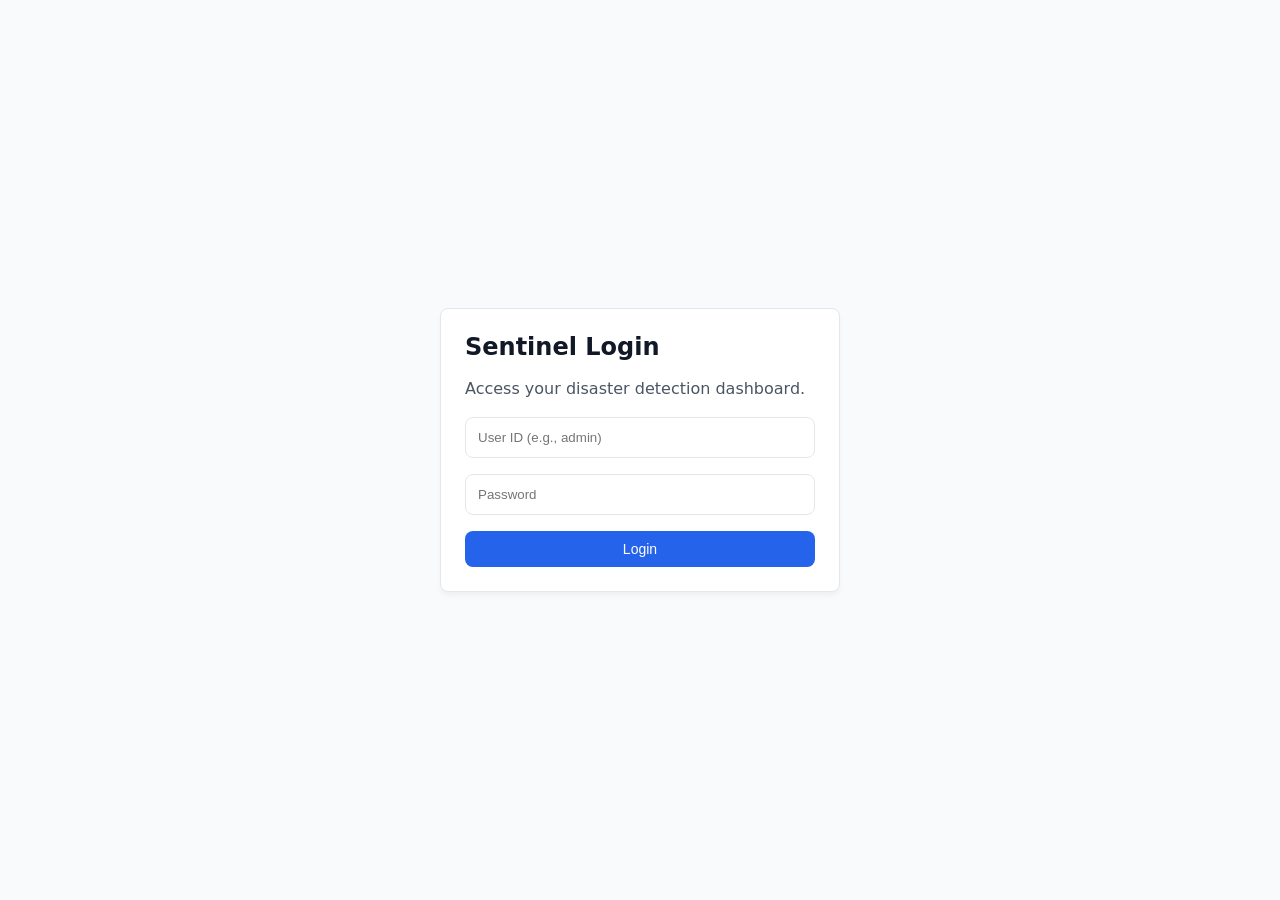
<file: index.html>
<!DOCTYPE html>
<html lang="en">
<head>
    <meta charset="UTF-8">
    <meta name="viewport" content="width=device-width, initial-scale=1.0">
    <title>Sentinel - Disaster Detection Dashboard</title>
    <link rel="stylesheet" href="style.css">
</head>
<body>

    <div id="login-view" class="view-container">
        <div class="card" style="max-width: 400px; margin: 0 auto;">
            <h2>Sentinel Login</h2>
            <p>Access your disaster detection dashboard.</p>
            <input type="text" id="username" placeholder="User ID (e.g., admin)" required>
            <input type="password" id="password" placeholder="Password" required>
            <button onclick="handleLogin()" style="width: 100%">Login</button>
        </div>
    </div>

    <div id="dashboard-view" class="view-container hidden">
        <div class="top-nav">
            <div class="nav-actions">
                <button onclick="openModal('profile-modal')">👤 User Profile</button>
                <h2 id="welcome-msg" style="margin:0; margin-left: 16px;">Dashboard</h2>
            </div>
            <div class="nav-actions">
                <div class="theme-switch" onclick="toggleTheme()">🌓 Toggle Theme</div>
                <button class="secondary" onclick="openModal('settings-modal')">⚙️ Settings</button>
            </div>
        </div>

        <h3>Active Sensors</h3>
        <div class="sensor-grid">
            <div class="card sensor-card" onclick="showHistory('Fire')">
                <div class="sensor-icon">🔥</div>
                <h3>Fire / Heat</h3>
                <p>Current: 72°F</p>
                <span class="status-badge status-safe">Safe</span>
            </div>
            <div class="card sensor-card" onclick="showHistory('Gas')">
                <div class="sensor-icon">💨</div>
                <h3>Gas / CO2</h3>
                <p>Current: 15 PPM</p>
                <span class="status-badge status-safe">Safe</span>
            </div>
            </div>
        </div>
    </div>

    <div id="upgrade-view" class="view-container hidden">
        <div class="top-nav">
            <h2>Select a Subscription</h2>
            <button class="secondary" onclick="switchView('dashboard-view')">Back to Dashboard</button>
        </div>
        <div class="sub-grid">
            <div class="card sub-card">
                <h3>Silver</h3>
                <div class="sub-price">$5 / mo<br><small style="color:var(--text-secondary); font-size:14px;">$55 / year</small></div>
                <ul class="sub-features">
                    <li>✔️Basic Sensor Monitoring</li>
                    <li>✔️1 Beneficiary Allowed</li>
                    <li>✔️ Real-time Browser Alerts</li>
                    <li>✔️ Up to 5 connected sensors</li>
                    <li>✔️ 24-hour log history</li>
                    <li>✔️ Standard Email Support</li>
                </ul>
                <button onclick="goToPayment('Silver')">Select Silver</button>
            </div>
            <div class="card sub-card" style="border-color: var(--primary-brand); box-shadow: 0 0 0 2px var(--primary-brand);">
                <h3>Gold</h3>
                <div class="sub-price">$10 / mo<br><small style="color:var(--text-secondary); font-size:14px;">$110 / year</small></div>
                <ul class="sub-features">
                    <li>✔️Advanced Monitoring</li>
                    <li>✔️Up to 4 Beneficiaries</li>
                    <li>✔️ All Silver Features</li>
                    <li>✔️ Email & SMS Alerts</li>
                    <li>✔️ Up to 15 connected sensors</li>
                    <li>✔️ 7-day log history</li>
                    <li>✔️ Priority Support</li>
                </ul>
                <button onclick="goToPayment('Gold')">Select Gold</button>
            </div>
            <div class="card sub-card">
                <h3>Platinum</h3>
                <div class="sub-price">$25 / mo<br><small style="color:var(--text-secondary); font-size:14px;">$280 / year</small></div>
                <ul class="sub-features">
                    <li>✔️Real-time Data Export</li>
                    <li>✔️WhatsApp CallMeBot Integration</li>
                    <li>✔️Unlimited Beneficiaries</li>
                    <li>✔️ All Gold Features</li>
                    <li>✔️ WhatsApp Integration</li>
                    <li>✔️ Unlimited connected sensors</li>
                    <li>✔️ 30-day log history</li>
                    <li>✔️ Automated Mitigation Control</li>
                    <li>✔️ 24/7 Phone Support</li>
                </ul>
                <button onclick="goToPayment('Platinum')">Select Platinum</button>
            </div>
        </div>
    </div>

    <div id="payment-view" class="view-container hidden">
        <div class="card" style="max-width: 500px; margin: 0 auto;">
            <h2>Checkout: <span id="checkout-tier"></span></h2>
            <p>Select your payment mode and complete the transaction.</p>
            
            <label>Billing Cycle:</label>
            <select id="billing-cycle">
                <option value="monthly">Monthly</option>
                <option value="yearly">Yearly (Save ~10%)</option>
            </select>

            <label>Net Banking Provider:</label>
            <select id="bank-provider">
                <option>HDFC Bank</option>
                <option>State Bank of India</option>
                <option>ICICI Bank</option>
                <option>Axis Bank</option>
                <option>American Express</option>
                <option>Kotaka Mahindra</option>
            </select>

            <div style="display: flex; gap: 12px; margin-top: 24px;">
                <button style="flex: 1;" onclick="processPayment()">Complete Payment</button>
                <button class="secondary" style="flex: 1;" onclick="switchView('upgrade-view')">Cancel</button>
            </div>
        </div>
    </div>


    <div id="profile-modal" class="modal-overlay hidden">
        <div class="card modal-content">
            <h2>User Profile</h2>
            <p><strong>Username:</strong> <span id="profile-username">Guest</span></p>
            <p><strong>Current Plan:</strong> <span id="profile-plan" style="color: var(--primary-brand); font-weight: bold;">Basic</span></p>
            
            <div id="upgrade-prompt" class="card" style="margin-top: 24px; background-color: var(--bg-color);">
                <h3>Want more features?</h3>
                <p>Upgrade to add beneficiaries and SMS/WhatsApp alerts.</p>
                <div style="display: flex; gap: 12px;">
                    <button onclick="startUpgrade()">Yes, Upgrade</button>
                    <button class="secondary" onclick="closeModal('profile-modal')">No, maybe later</button>
                </div>
            </div>

            <div style="margin-top: 24px; text-align: right;">
                <button class="secondary" onclick="closeModal('profile-modal'); switchView('dashboard-view')">Back to Dashboard</button>
            </div>
        </div>
    </div>

    <div id="settings-modal" class="modal-overlay hidden">
        <div class="card modal-content">
            <h2>Hardware Integrations</h2>
            <p>Connect your physical IoT devices to the Sentinel Dashboard.</p>
            
            <label>Arduino UNO Port/IP:</label>
            <input type="text" placeholder="e.g., COM3 or 192.168.1.50">
            
            <label>WhatsApp Alert Number:</label>
            <input type="text" placeholder="+1234567890">

            <label>WhatsApp (CallMeBotvAPI)</label>
            <input type="text" placeholder="API Key">

            <div style="display: flex; gap: 12px; margin-top: 16px;">
                <button onclick="closeModal('settings-modal')">Save Connections</button>
                <button class="secondary" onclick="closeModal('settings-modal')">Cancel</button>
            </div>
        </div>
    </div>

    <div id="history-modal" class="modal-overlay hidden">
        <div class="card modal-content">
            <h2><span id="history-title"></span> Sensor History</h2>
            <p>Detailed recordings from your Arduino endpoints.</p>
            
            <ul id="history-list" style="list-style: none;">
                </ul>

            <div style="margin-top: 24px; text-align: right;">
                <button onclick="closeModal('history-modal')">Close</button>
            </div>
        </div>
    </div>
    <!--JavaScript will go here from -->
    <script src="script.js"></script>
</body>
</html>
</file>
<file: style.css>
/* Design System: Isora Light/Dark Mode Variables */
        :root {
            --bg-color: #F9FAFB;
            --text-primary: #111827;
            --text-secondary: #4B5563;
            --surface-color: #FFFFFF;
            --border-color: #E5E7EB;
            --primary-brand: #2563EB;
            --primary-hover: #1D4ED8;
            --danger-color: #EF4444;
            --warning-color: #F59E0B;
            --success-color: #10B981;
            --radius: 8px;
            --font-family: 'Inter', system-ui, sans-serif;
        }

        body.dark-mode {
            --bg-color: #111827;
            --text-primary: #F9FAFB;
            --text-secondary: #9CA3AF;
            --surface-color: #1F2937;
            --border-color: #374151;
            --primary-brand: #3B82F6;
            --primary-hover: #60A5FA;
            --danger-color: #F87171;
            --warning-color: #FBBF24;
            --success-color: #34D399;
        }

        /* Base Styles */
        * { box-sizing: border-box; margin: 0; padding: 0; }
        body {
            font-family: var(--font-family);
            background-color: var(--bg-color);
            color: var(--text-primary);
            transition: background-color 0.3s, color 0.3s;
            display: flex;
            justify-content: center;
            align-items: center;
            min-height: 100vh;
        }

        /* Utilities */
        .hidden { display: none !important; }
        .view-container { width: 100%; max-width: 1200px; padding: 24px; }
        h1, h2, h3 { color: var(--text-primary); margin-bottom: 16px; }
        p { color: var(--text-secondary); margin-bottom: 16px; line-height: 1.5; }

        /* Buttons & Inputs */
        button {
            background-color: var(--primary-brand);
            color: #FFFFFF;
            border: none;
            padding: 10px 16px;
            border-radius: var(--radius);
            cursor: pointer;
            font-size: 14px;
            font-weight: 500;
            transition: background-color 0.2s;
        }
        button:hover { background-color: var(--primary-hover); }
        button.secondary { background-color: transparent; border: 1px solid var(--border-color); color: var(--text-primary); }
        button.secondary:hover { background-color: var(--border-color); }
        
        input, select {
            width: 100%; padding: 12px; margin-bottom: 16px;
            border: 1px solid var(--border-color); border-radius: var(--radius);
            background-color: var(--surface-color); color: var(--text-primary);
        }

        /* Cards & Surfaces */
        .card {
            background-color: var(--surface-color);
            padding: 24px;
            border-radius: var(--radius);
            border: 1px solid var(--border-color);
            box-shadow: 0 4px 6px -1px rgba(0,0,0,0.05);
        }

        /* Top Navigation */
        .top-nav {
            display: flex;
            justify-content: space-between;
            align-items: center;
            margin-bottom: 32px;
            padding-bottom: 16px;
            border-bottom: 1px solid var(--border-color);
        }

        .nav-actions { display: flex; gap: 12px; align-items: center; }

        /* Dashboard Sensors Grid */
        .sensor-grid { display: grid; grid-template-columns: repeat(auto-fit, minmax(250px, 1fr)); gap: 24px; }
        .sensor-card { cursor: pointer; text-align: center; transition: transform 0.2s; }
        .sensor-card:hover { transform: translateY(-4px); }
        .sensor-icon { font-size: 48px; margin-bottom: 16px; }
        .status-badge { display: inline-block; padding: 4px 12px; border-radius: 999px; font-size: 12px; font-weight: bold; margin-top: 8px; }
        .status-safe { background-color: var(--success-color); color: #fff; }

        /* Modals */
        .modal-overlay {
            position: fixed; top: 0; left: 0; right: 0; bottom: 0;
            background: rgba(0,0,0,0.5);
            display: flex; justify-content: center; align-items: center;
            z-index: 1000;
        }
        .modal-content { width: 100%; max-width: 500px; max-height: 80vh; overflow-y: auto; }

        /* Subscription Columns */
        .sub-grid { display: grid; grid-template-columns: repeat(3, 1fr); gap: 24px; margin-top: 24px; }
        .sub-card { text-align: center; display: flex; flex-direction: column; }
        .sub-price { font-size: 24px; font-weight: bold; color: var(--primary-brand); margin: 16px 0; }
        .sub-features { list-style: none; text-align: left; margin-bottom: 24px; flex-grow: 1; }
        .sub-features li { padding: 8px 0; border-bottom: 1px solid var(--border-color); font-size: 14px; }

        /* Theme Toggle Switch */
        .theme-switch { cursor: pointer; display: flex; align-items: center; gap: 8px; font-size: 14px; font-weight: bold;}
</file>
<file: Lan Lords.css>
/* Design System: Isora Light/Dark Mode Variables */
        :root {
            --bg-color: #F9FAFB;
            --text-primary: #111827;
            --text-secondary: #4B5563;
            --surface-color: #FFFFFF;
            --border-color: #E5E7EB;
            --primary-brand: #2563EB;
            --primary-hover: #1D4ED8;
            --danger-color: #EF4444;
            --warning-color: #F59E0B;
            --success-color: #10B981;
            --radius: 8px;
            --font-family: 'Inter', system-ui, sans-serif;
        }

        body.dark-mode {
            --bg-color: #111827;
            --text-primary: #F9FAFB;
            --text-secondary: #9CA3AF;
            --surface-color: #1F2937;
            --border-color: #374151;
            --primary-brand: #3B82F6;
            --primary-hover: #60A5FA;
            --danger-color: #F87171;
            --warning-color: #FBBF24;
            --success-color: #34D399;
        }

        /* Base Styles */
        * { box-sizing: border-box; margin: 0; padding: 0; }
        body {
            font-family: var(--font-family);
            background-color: var(--bg-color);
            color: var(--text-primary);
            transition: background-color 0.3s, color 0.3s;
            display: flex;
            justify-content: center;
            align-items: center;
            min-height: 100vh;
        }

        /* Utilities */
        .hidden { display: none !important; }
        .view-container { width: 100%; max-width: 1200px; padding: 24px; }
        h1, h2, h3 { color: var(--text-primary); margin-bottom: 16px; }
        p { color: var(--text-secondary); margin-bottom: 16px; line-height: 1.5; }

        /* Buttons & Inputs */
        button {
            background-color: var(--primary-brand);
            color: #FFFFFF;
            border: none;
            padding: 10px 16px;
            border-radius: var(--radius);
            cursor: pointer;
            font-size: 14px;
            font-weight: 500;
            transition: background-color 0.2s;
        }
        button:hover { background-color: var(--primary-hover); }
        button.secondary { background-color: transparent; border: 1px solid var(--border-color); color: var(--text-primary); }
        button.secondary:hover { background-color: var(--border-color); }
        
        input, select {
            width: 100%; padding: 12px; margin-bottom: 16px;
            border: 1px solid var(--border-color); border-radius: var(--radius);
            background-color: var(--surface-color); color: var(--text-primary);
        }

        /* Cards & Surfaces */
        .card {
            background-color: var(--surface-color);
            padding: 24px;
            border-radius: var(--radius);
            border: 1px solid var(--border-color);
            box-shadow: 0 4px 6px -1px rgba(0,0,0,0.05);
        }

        /* Top Navigation */
        .top-nav {
            display: flex;
            justify-content: space-between;
            align-items: center;
            margin-bottom: 32px;
            padding-bottom: 16px;
            border-bottom: 1px solid var(--border-color);
        }

        .nav-actions { display: flex; gap: 12px; align-items: center; }

        /* Dashboard Sensors Grid */
        .sensor-grid { display: grid; grid-template-columns: repeat(auto-fit, minmax(250px, 1fr)); gap: 24px; }
        .sensor-card { cursor: pointer; text-align: center; transition: transform 0.2s; }
        .sensor-card:hover { transform: translateY(-4px); }
        .sensor-icon { font-size: 48px; margin-bottom: 16px; }
        .status-badge { display: inline-block; padding: 4px 12px; border-radius: 999px; font-size: 12px; font-weight: bold; margin-top: 8px; }
        .status-safe { background-color: var(--success-color); color: #fff; }

        /* Modals */
        .modal-overlay {
            position: fixed; top: 0; left: 0; right: 0; bottom: 0;
            background: rgba(0,0,0,0.5);
            display: flex; justify-content: center; align-items: center;
            z-index: 1000;
        }
        .modal-content { width: 100%; max-width: 500px; max-height: 80vh; overflow-y: auto; }

        /* Subscription Columns */
        .sub-grid { display: grid; grid-template-columns: repeat(3, 1fr); gap: 24px; margin-top: 24px; }
        .sub-card { text-align: center; display: flex; flex-direction: column; }
        .sub-price { font-size: 24px; font-weight: bold; color: var(--primary-brand); margin: 16px 0; }
        .sub-features { list-style: none; text-align: left; margin-bottom: 24px; flex-grow: 1; }
        .sub-features li { padding: 8px 0; border-bottom: 1px solid var(--border-color); font-size: 14px; }

        /* Theme Toggle Switch */
        .theme-switch { cursor: pointer; display: flex; align-items: center; gap: 8px; font-size: 14px; font-weight: bold;}
</file>
